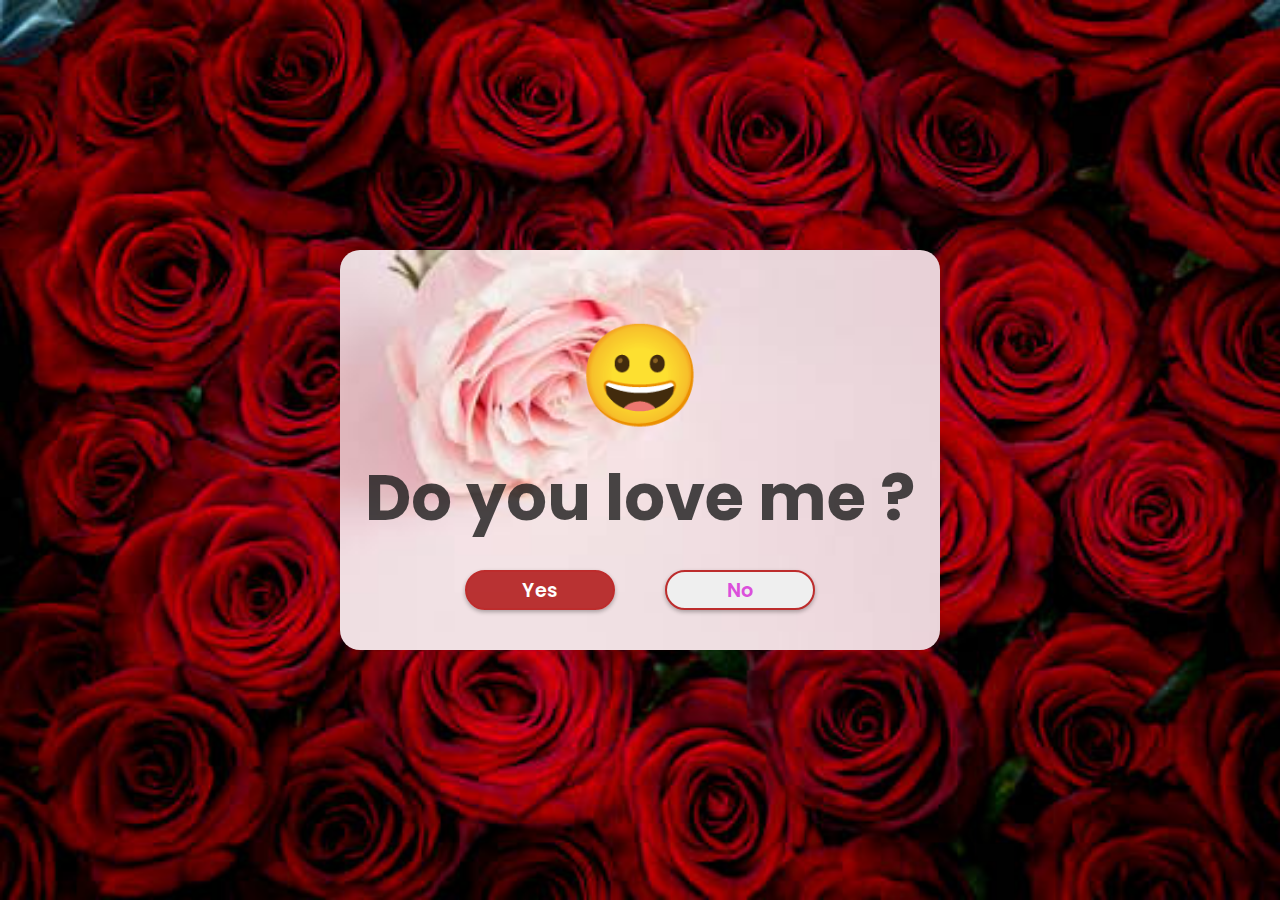
<file: own.html>
<!DOCTYPE html>
<html lang="en">
<head>
    <meta charset="UTF-8">
    <meta http-equiv="X-UA-Compatible" content="IE=edge">
    <meta name="viewport" content="width=device-width, initial-scale=1.0">
    <title>Love</title>
    <link rel="stylesheet" href="https://cdnjs.cloudflare.com/ajax/libs/font-awesome/6.2.0/css/all.min.css">
    <link rel="stylesheet" href="newstyle.css">
</head>
<body>
    <div class="wrapper">
       <h1>&#128512</h1>
        <h2 class="question">Do you love me ?</h2>
        <div class="btn-group">
            <button class="yes-btn">Yes</button>
            <button class="no-btn">No</button>
        </div>
    </div>
    <script src="button.js" ></script>
</body>
</html>
</file>
<file: newstyle.css>
@import url('https://fonts.googleapis.com/css2?family=Poppins:wght@600;700&display=swap');
* {
    margin: 0;
    padding: 0;
    box-sizing: border-box;
    font-family: 'Poppins', sans-serif;
}
*::selection {
    background-image: url(images/roses.jpg);
    color: #fff;
}
body {
    display: flex;
    justify-content: center;
    align-items: center;
    min-height: 100vh;
    background-image: url(images/roses.jpg);
    background-repeat: no-repeat;
    background-size: cover;
}
.wrapper {
    position: relative;
    width: 600px;
    height: 400px;
    background-image: url(images/bg.jpg);
    background-repeat: no-repeat;
    background-size: cover;
    border-radius: 20px;
    display: flex;
    justify-content: center;
    align-items: center;
    flex-direction: column;
}
h1{
    font-size: 100px;
    margin: 10px 0 0px ;
}
h2 {
    font-size: 4em;
    color: #161616c7;
    margin: 0px 0 10px 0;
    
}
.btn-group {
    width: 100%;
    height: 40px;
    display: flex;
    justify-content: center;
    margin-top: 15px;
}
button {
    position: absolute;
    width: 150px;
    height: inherit;
    font-size: 1.2em;
    color: #ffffff;
    font-weight: 600;
    border-radius: 30px;
    border: 2px solid #bd2c2c;
    outline: none;
    cursor: pointer;
    box-shadow: 0 2px 4px rgba(0, 0, 0, .3);
}
button:nth-child(1) {
    margin-left: -200px;
    background: #b11c1ce3;
}
button:nth-child(2) {
    margin-right: -200px;
    color: rgb(219, 79, 219);
}
</file>
